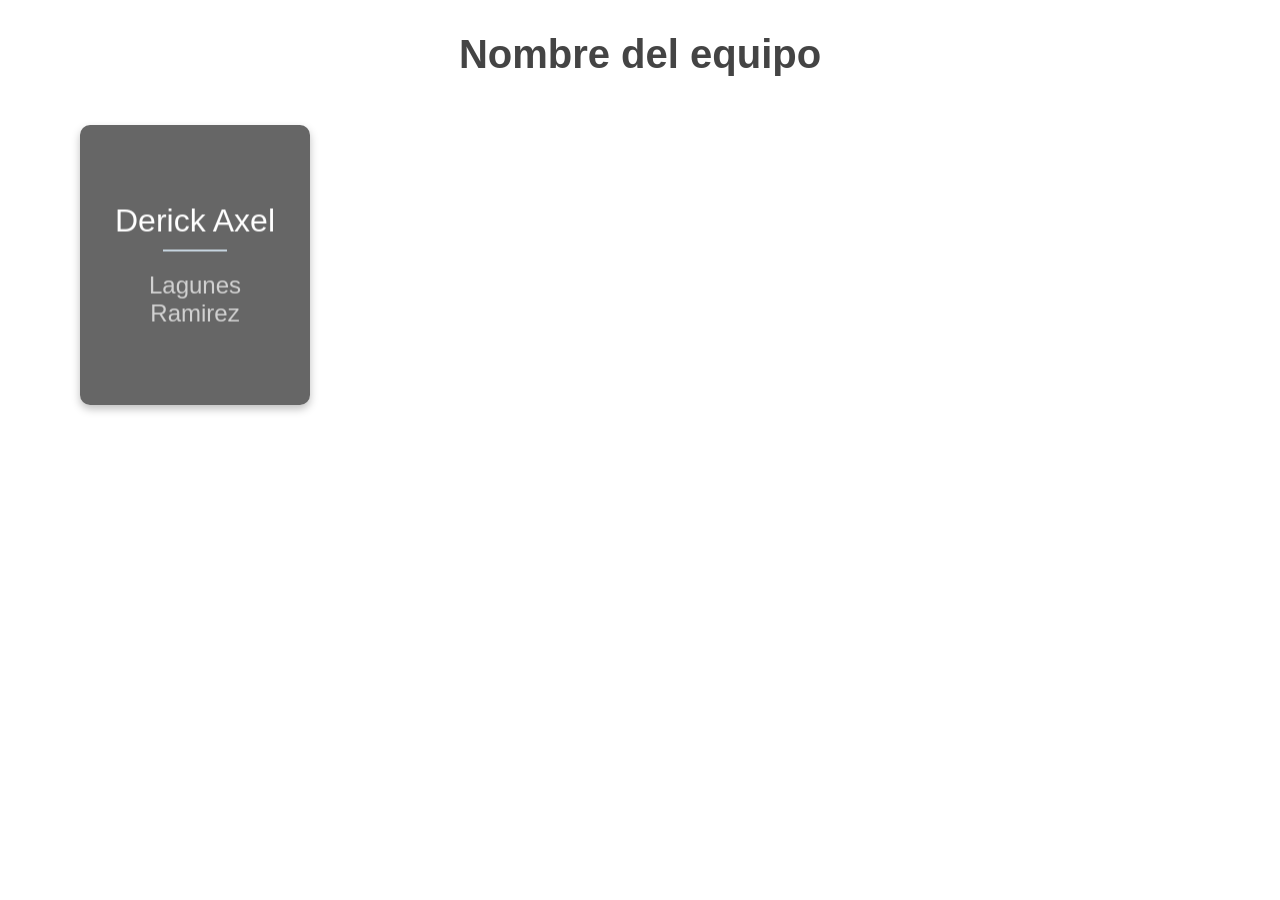
<file: jugadores.html>
<!DOCTYPE html>
<html>
<head>
	<link rel="stylesheet" type="text/css" href="servicios.css">
	<title>Jugadores</title>
</head>
<body>
<div class="wrapper">
  <h1>Nombre del equipo</h1>
  <div class="cols">
			<div class="col" ontouchstart="this.classList.toggle('hover');">
				<div class="container">
					<div class="front" style="background-image: url(https://bi.im-g.pl/im/60/63/13/z20331872IH,Jakub-Blaszczykowski.jpg)">
						<div class="inner">
							<p>Derick Axel</p>
              <span>Lagunes Ramirez</span>
						</div>
					</div>
					<div class="back">
						<div class="inner">
						  <h5>10</h5>
						  <h5>Defensa central</h5>
						</div>
					</div>
				</div>
			</div>

		</div>
 </div>
</body>
</html>
</file>
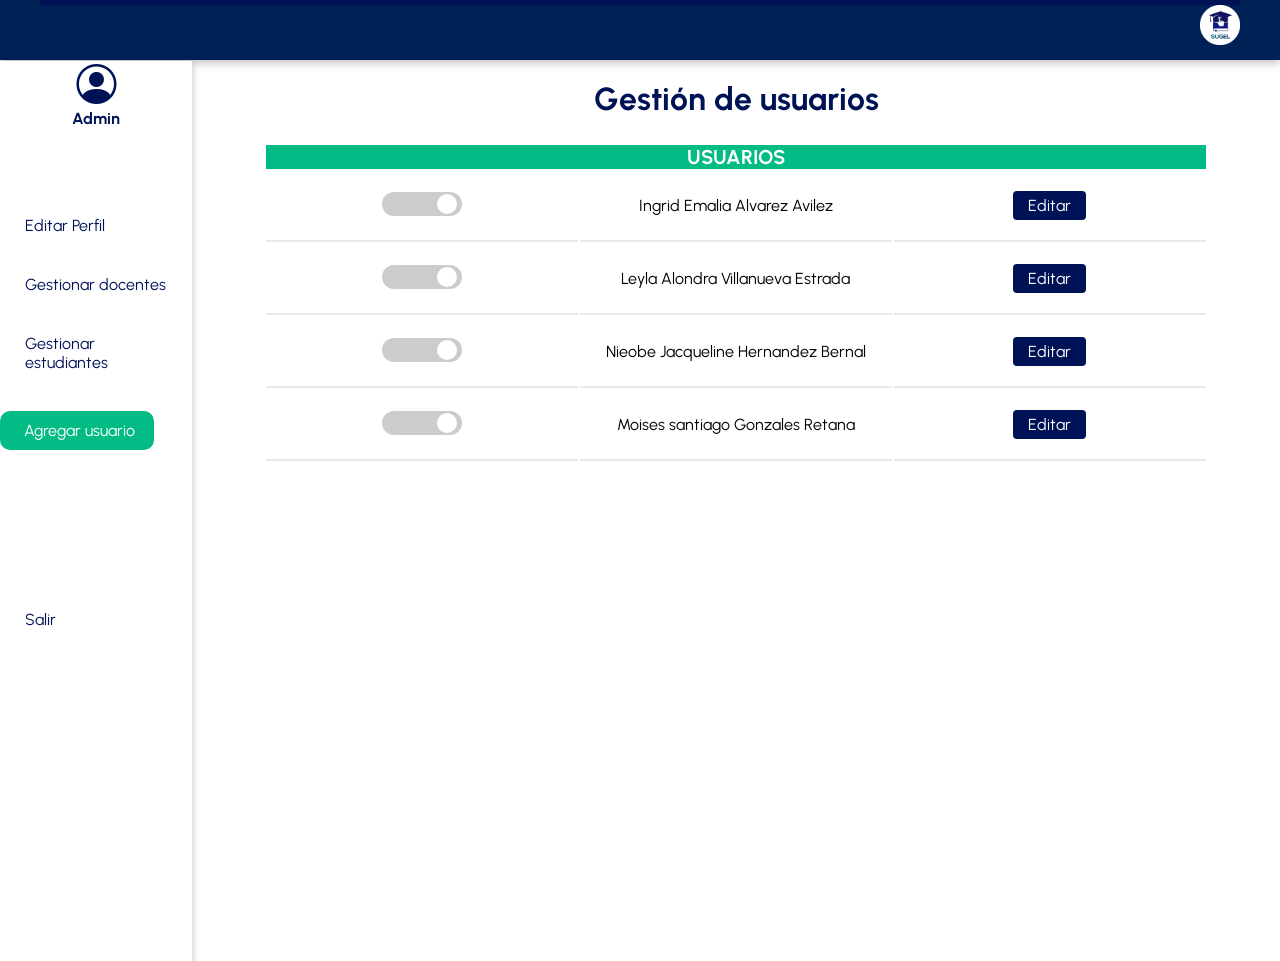
<file: Administrador/inicio.html>
<!DOCTYPE html>
<html>
<head>
  <meta charset="utf-8">
  <meta name="viewport" content="width=device-width, initial-scale=1">
  <title></title>
  <link rel="stylesheet" type="text/css" href="../css/estiloHeader/admin.css">
  <link rel="stylesheet" href="https://cdn.jsdelivr.net/npm/bootstrap-icons@1.10.5/font/bootstrap-icons.css">
  <link rel="stylesheet" type="text/css" href="../css/admin/gestion.css">
</head>
<style type="text/css">

</style>
<body>

  <!-- FORMULARIO PARA EL REGISTRO DE USUARIOS-->
  <div class="overlay" id="overlay" >
        <div class="pop-up" id="pop-up">
            <a href="#" id="btn-cerrar" class="btn-cerrar"><i class="bi bi-x-lg"></i></a>
            <h2 class="equipo">Registro de estudiantes</h2>
            <form accept="" method="">
              <input type="text" name="nombre" placeholder="Nombres" required="">
              <input type="text" name="apellido1" placeholder="Apellido paterno" required="">
              <input type="text" name="apellido2" placeholder="Apellido materno">
              <input type="text" name="CURP" placeholder="CURP">
              <input type="emaiñ" name="correo" placeholder="correo@institucional">
              <label for="rol">Selecciona el rol del nuevo usuario:</label><br>
          <select name="rol" id="rol">
          <option value="estudiante">Estudiante</option>
          <option value="docente">Docente</option>
         </select>
              <br><input type="submit" name="" value="Agregar"> 
            </form>

        </div>
    </div>
    <!--Formulario para modificar un usuario
      ESTO FUE LO QUE SE CAMBIO-->
<input type="checkbox" id="btn-modal">
    <div class="container-modal">
      <div class="content-modal">
        <h2>Nombre <!--DEL USUARIO--></h2>
        <form action="" method="" id="formulario-modal">

          <label>Nombre:</label>
          <input type="text" name="nombre">

          <label>Apellido paterno:</label>
          <input type="text" name="ap1">

          <label>Apellido materno:</label>
          <input type="text" name="ape2">

          <label>CURP:</label>
          <input type="text" name="curp">

          <label>Contraseña:</label>
          <input type="text" name="pass">

           <label for="rol">Selecciona el estado del usuario:</label><br>
          <select name="estado" id="estado">
          <option value="true">Activo</option>
          <option value="false">Desactivo</option>
         </select>
              <br><input type="submit" name="" value="modificar" id="btn-enviar"> 

        </form>
        <div class="btn-cerrar">
          <label for="btn-modal">
            Cancelar
          </label>
        </div>
      </div>
    </div>

    <!--TERMINA LA 1° MODIFICACION-->
  <div class="background"></div>
  <header class="header">
    <div class="container">
    <div class="btn-menu">
      <label for="btn-menu">☰</label>
    </div>
      <div class="logo">
      </div>
      
      <div class="menu">
        <img src="../IMG/sugel.png" alt="Logo">
      </div>
    </div>
  </header>

  
<!--  --------------->
<input type="checkbox" id="btn-menu">
<div class="container-menu">
  <div class="cont-menu">

    <center><div class="perfil"><i class="bi bi-person-circle"></i><br>
      <h4>Admin</h4></div></center>

    <nav>   
      <a href="">Editar Perfil</a>
      <a href="">Gestionar docentes</a>
      <a href="">Gestionar estudiantes</a>
      <div class="min-menA">
      <a href="#"  class="btn-abrir" id="btn-abrir" for="btn-menu">Agregar usuario</a>
    </div>
      <div class="salir"><a href="">Salir</a></div>
      
    </nav>
    <label for="btn-menu"><i class="bi bi-x-lg"></i></label>
  </div>
</div>


      <div class="contenedor">
        <div class="acciones">

          <h1>Gestión de usuarios</h1>

          <table>
            <thead>
              <tr>
                <td colspan="4">USUARIOS<!--Estudiantes o docentes depende de q seleccione en el menu--></td>
              </tr>
            </thead>
            <tbody>
              <tr>
                <td>
                        <label class="switchBtn">
                            <input type="checkbox" >
                            <div class="slide round" ></div>
                        </label>
                    </td>
                <td colspan="2">Ingrid Emalia Alvarez Avilez</td>
                <td>
                  <!--2° MODIFICACIÓN-->
                  <div class="boton-modal">
                    <label for="btn-modal">
                      Editar
                    </label>
                  </div>
                   <!-- ULTIMA-->
                </td>

              </tr>




               <tr>
                <td>
                        <label class="switchBtn">
                            <input type="checkbox" >
                            <div class="slide round" ></div>
                        </label>
                    </td>
                <td colspan="2">Leyla Alondra Villanueva Estrada</td>
                <td>
                  <!--2° MODIFICACIÓN-->
                  <div class="boton-modal">
                    <label for="btn-modal">
                      Editar
                    </label>
                  </div>
                   <!-- ULTIMA-->
                </td>

              </tr>



               <tr>
                <td>
                        <label class="switchBtn">
                            <input type="checkbox" >
                            <div class="slide round" ></div>
                        </label>
                    </td>
                <td colspan="2">Nieobe Jacqueline Hernandez Bernal</td>
                <td>
                  <!--2° MODIFICACIÓN-->
                  <div class="boton-modal">
                    <label for="btn-modal">
                      Editar
                    </label>
                  </div>
                   <!-- ULTIMA-->
                </td>

              </tr> <tr>
                <td>
                        <label class="switchBtn">
                            <input type="checkbox" >
                            <div class="slide round" ></div>
                        </label>
                    </td>
                <td colspan="2">Moises santiago Gonzales Retana</td>
                <td>
                  <!--2° MODIFICACIÓN-->
                  <div class="boton-modal">
                    <label for="btn-modal">
                      Editar
                    </label>
                  </div>
                   <!-- ULTIMA-->
                </td>

              </tr>






              
            </tbody>
          </table>
          
        </div>
      </div>

  <script type="text/javascript" src="../js/agregar.js"></script>




</body>
</html>
</file>
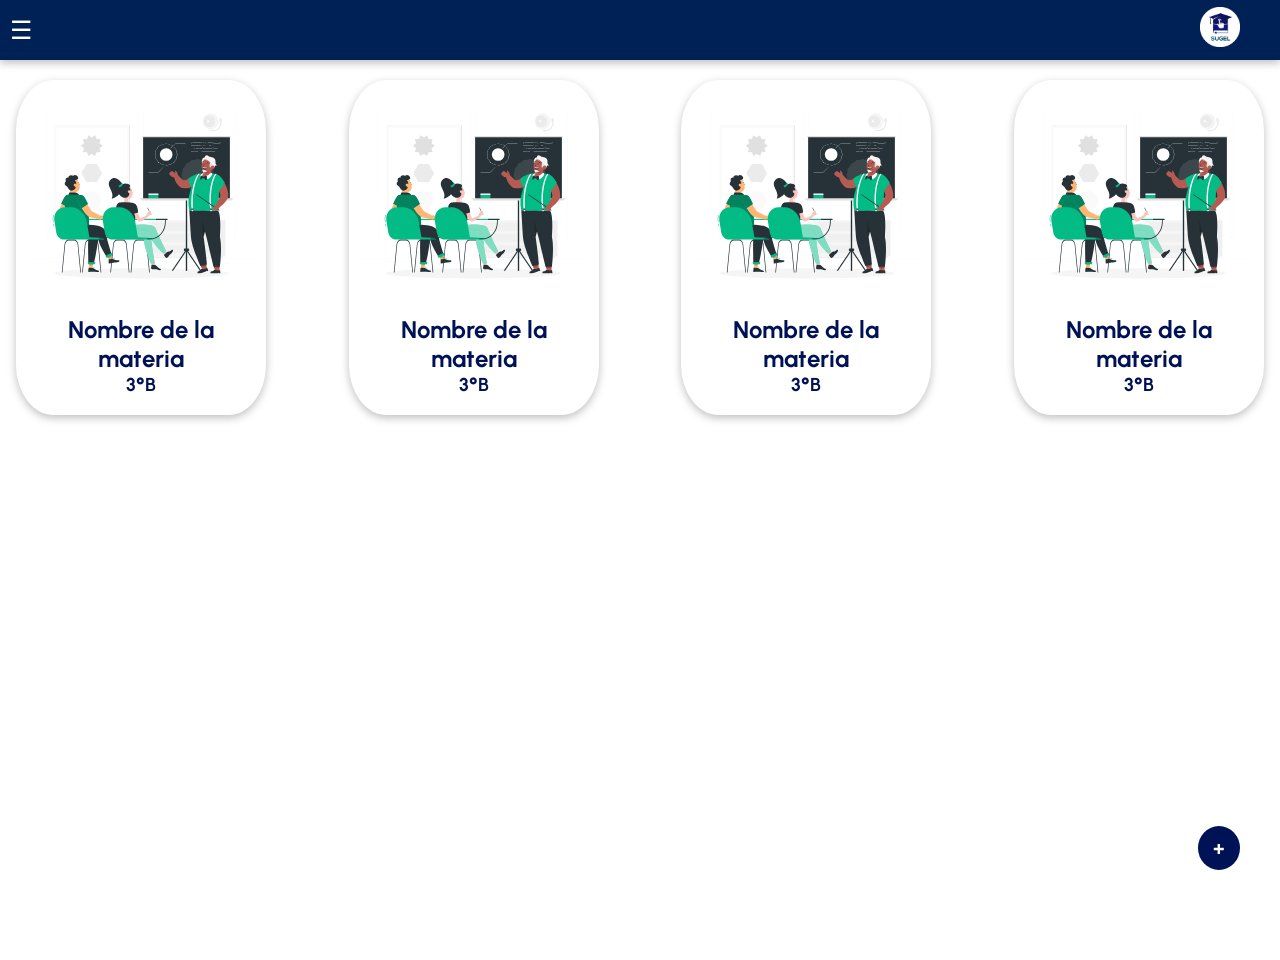
<file: Docente/materias.html>
<!DOCTYPE html>
<html>
<head>
	<meta charset="utf-8">
	<meta name="viewport" content="width=device-width, initial-scale=1">
	<title>Materias</title>
	<link rel="stylesheet" type="text/css" href="../css/estiloHeader/header.css">
	<link rel="stylesheet" href="https://cdn.jsdelivr.net/npm/bootstrap-icons@1.10.5/font/bootstrap-icons.css">
	<link rel="stylesheet" type="text/css" href="../css/docente/materias.css">
</head>

<body>

	<!-- FORMULARIO PARA EL REGISTRO DE USUARIOS-->
	<div class="overlay" id="overlay" >
        <div class="pop-up" id="pop-up">
            <a href="#" id="btn-cerrar" class="btn-cerrar"><i class="bi bi-person-heart"></i></a>
          
        <h2>Nombre <!--DEL USUARIO--></h2>
        <form action="" method="" id="formulario-modal">

          <label>Nombre:</label>
          <input type="text" name="nombre">

          <label>Apellido paterno:</label>
          <input type="text" name="ap1">

          <label>Apellido materno:</label>
          <input type="text" name="ape2">

          <label>CURP:</label>
          <input type="text" name="curp">

          <label>Contraseña:</label>
          <input type="text" name="pass">
              <br><center><input type="submit" name="" value="modificar" id="btn-enviar"></center> 

        </form>
        </div>
    </div>
    <!--Termina el registro de usuarios-->
  

	<div class="background"></div>
	<header class="header">
    <div class="container">
    <div class="btn-menu">
      <label for="btn-menu">☰</label>
    </div>
      <div class="logo">
      </div>
      
      <div class="menu">
        <img src="../IMG/sugel.png" alt="Logo">
      </div>
    </div>
  </header>

  
<!--  --------------->
<input type="checkbox" id="btn-menu">
<div class="container-menu">
  <div class="cont-menu">

  	<center><div class="perfil"><i class="bi bi-person-circle"></i><br>
  		<h4>Nombre</h4></div></center>

    <nav> 	
      <div class="min-menA">
			<a href="#" class="btn-abrir" id="btn-abrir">Editar perfil</a>
		</div>
      <div class="salir"><a href="">Salir</a></div>
      
    </nav>
    <label for="btn-menu"><i class="bi bi-x-lg"></i></label>
  </div>
</div>

<!--Termina el menu-->


   <!--Formulario para modificar un usuario
      ESTO FUE LO QUE SE CAMBIO-->
<input type="checkbox" id="btn-modal">
    <div class="container-modal">
      <div class="content-modal">
          <h2 class="equipo">Registro de materia</h2>
            <form accept="" method="">
              <input type="text" name="nombre" placeholder="Nombre de la materia" required="">
              <div class="g">
                <label for="grado">Grado:</label>
              <input type="number" name="grado"  required="">
              <label for="grupo">Grado:</label>
              <input type="text" name="grup" >
              </div>
              <br><input type="submit" name="" value="Agregar"> 
            </form>

        <div class="btn-cerrar">
          <label for="btn-modal">
            Cancelar
          </label>
        </div>
      </div>
    </div>

    <!--TERMINA LA 1° MODIFICACION-->

<!--Comienza el contenido principal-->
			<div class="contenedor">
        <!--Main es todo el contenedor de los recuadros de la materia-->
        <div class="main">
            <!-- materia es el contedor completo de la materia y todo el recuadro es a su vez un enlace a ver los examenes de esa materia-->
            
              <div class="materia">
                <!-- esto es opcional lo haría yo con js pero pienso poner que cada materia tome una imagen diferente de un catalogo de 6 imagenes solo que como no es algo funcional como tal lo dejare al final-->
                    <div class="img">
                      <img src="../IMG/class.svg">
                    </div>
                    <div class="info">
                      <h2>Nombre de la materia</h2>
                      <h3>3°B</h3>
                    </div>
              </div>
           



            <div class="materia">
                <!-- esto es opcional lo haría yo con js pero pienso poner que cada materia tome una imagen diferente de un catalogo de 6 imagenes solo que como no es algo funcional como tal lo dejare al final-->
                    <div class="img">
                      <img src="../IMG/class.svg">
                    </div>
                    <div class="info">
                      <h2>Nombre de la materia</h2>
                      <h3>3°B</h3>
                    </div>
              </div>
           
            <div class="materia">
                <!-- esto es opcional lo haría yo con js pero pienso poner que cada materia tome una imagen diferente de un catalogo de 6 imagenes solo que como no es algo funcional como tal lo dejare al final-->
                    <div class="img">
                      <img src="../IMG/class.svg">
                    </div>
                    <div class="info">
                      <h2>Nombre de la materia</h2>
                      <h3>3°B</h3>
                    </div>
              </div>
            <div class="materia">
                <!-- esto es opcional lo haría yo con js pero pienso poner que cada materia tome una imagen diferente de un catalogo de 6 imagenes solo que como no es algo funcional como tal lo dejare al final-->
                    <div class="img">
                      <img src="../IMG/class.svg">
                    </div>
                    <div class="info">
                      <h2>Nombre de la materia</h2>
                      <h3>3°B</h3>
                    </div>
              </div>
           
          
          
        </div>

                <!--2° MODIFICACIÓN-->
                  <div class="boton-modal">
                    <label for="btn-modal">
                      +
                    </label>
                  </div>
                <!-- ULTIMA-->
				
			</div>







	<script type="text/javascript" src="../js/agregar.js"></script>
  <script type="text/javascript" src="../js/eliminar.js"></script>


</body>
</html>
</file>
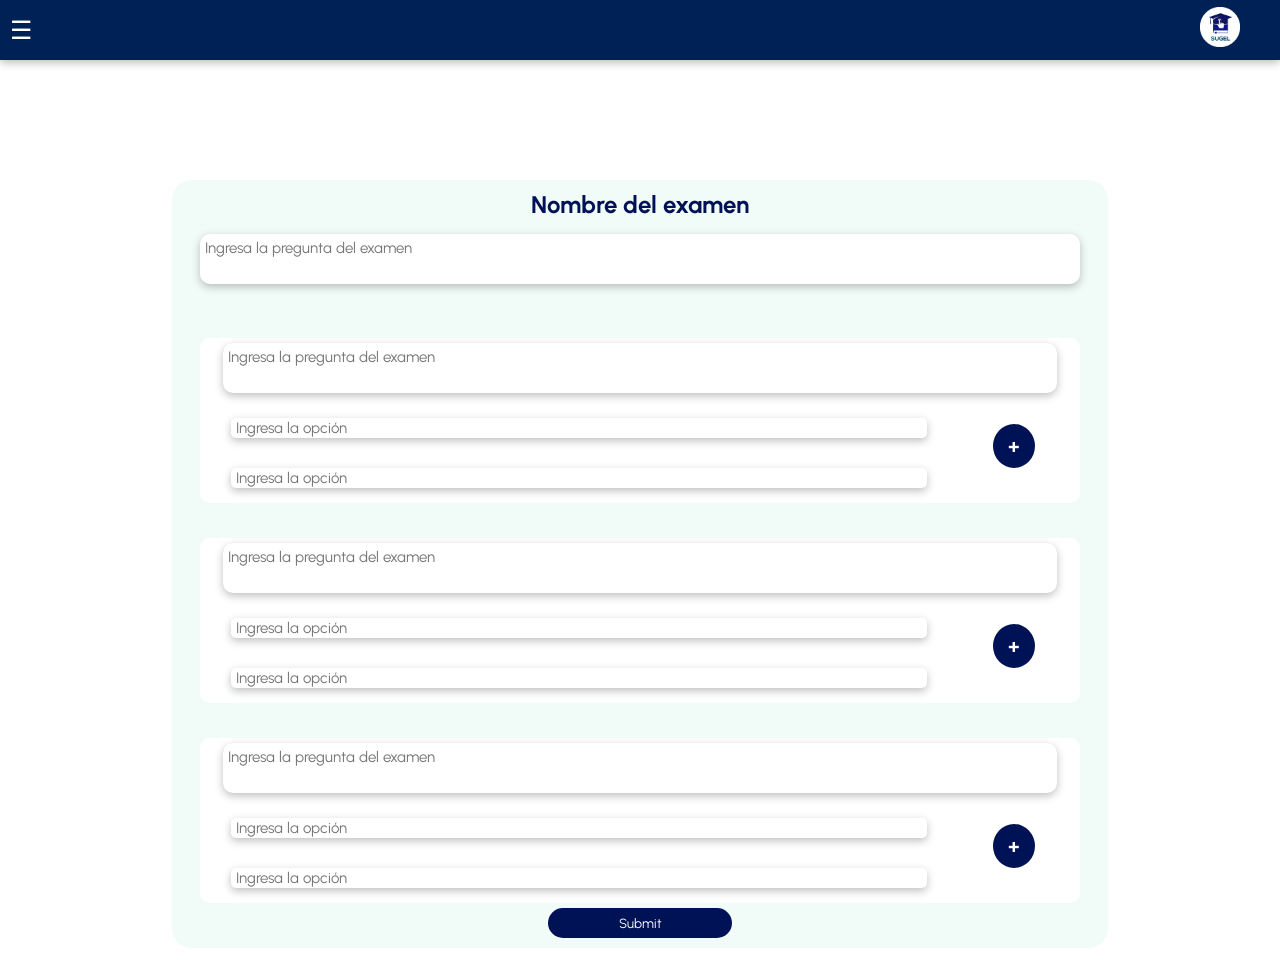
<file: Docente/preguntas.html>
<!DOCTYPE html>
<html>
<head>
	<meta charset="utf-8">
	<meta name="viewport" content="width=device-width, initial-scale=1">
	<title>Preguntas</title>
	<link rel="stylesheet" type="text/css" href="../css/estiloHeader/header.css">
	<link rel="stylesheet" href="https://cdn.jsdelivr.net/npm/bootstrap-icons@1.10.5/font/bootstrap-icons.css">
	<link rel="stylesheet" type="text/css" href="../css/docente/materias.css">
    <link rel="stylesheet" type="text/css" href="../css/docente/preguntas.css">
</head>

<body>

	<!-- FORMULARIO PARA EL REGISTRO DE USUARIOS-->
	<div class="overlay" id="overlay" >
        <div class="pop-up" id="pop-up">
            <a href="#" id="btn-cerrar" class="btn-cerrar"><i class="bi bi-person-heart"></i></a>
          
        <h2>Nombre <!--DEL USUARIO--></h2>
        <form action="" method="" id="formulario-modal">

          <label>Nombre:</label>
          <input type="text" name="nombre">

          <label>Apellido paterno:</label>
          <input type="text" name="ap1">

          <label>Apellido materno:</label>
          <input type="text" name="ape2">

          <label>CURP:</label>
          <input type="text" name="curp">

          <label>Contraseña:</label>
          <input type="text" name="pass">
              <br><center><input type="submit" name="" value="modificar" id="btn-enviar"></center> 

        </form>
        </div>
    </div>
    <!--Termina el registro de usuarios-->
  

	<div class="background"></div>
	<header class="header">
    <div class="container">
    <div class="btn-menu">
      <label for="btn-menu">☰</label>
    </div>
      <div class="logo">
      </div>
      
      <div class="menu">
        <img src="../IMG/sugel.png" alt="Logo">
      </div>
    </div>
  </header>

  
<!--  --------------->
<input type="checkbox" id="btn-menu">
<div class="container-menu">
  <div class="cont-menu">

  	<center><div class="perfil"><i class="bi bi-person-heart"></i><br>
  		<h4>Nombre</h4></div></center>

    <nav> 	
      <div class="min-menA">
			<a href="#" class="btn-abrir" id="btn-abrir">Editar perfil</a>
		</div>
      <div class="salir"><a href="">Salir</a></div>
      
    </nav>
    <label for="btn-menu"><i class="bi bi-x-lg"></i></label>
  </div>
</div>

<!--Termina el menu-->


   <!--Formulario para modificar un usuario
      ESTO FUE LO QUE SE CAMBIO
<input type="checkbox" id="btn-modal">
    <div class="container-modal">
      <div class="content-modal">
          <h2 class="equipo">Registro de materia</h2>
            <form accept="" method="">
              <input type="text" name="nombre" placeholder="Nombre de la materia" required="">
              <div class="g">
                <label for="grado">Grado:</label>
              <input type="number" name="grado"  required="">
              <label for="grupo">Grado:</label>
              <input type="text" name="grup" >
              </div>
              <br><input type="submit" name="" value="Agregar"> 
            </form>

        <div class="btn-cerrar">
          <label for="btn-modal">
            Cancelar
          </label>
        </div>
      </div>
    </div>

    TERMINA LA 1° MODIFICACION-->

<!--Comienza el contenido principal-->
			<div class="contenedor">
        <!--Main es todo el contenedor de los recuadros de la materia-->
        <div class="mai">
          <form>
             <h2>Nombre del examen</h2>
            <div class="abierta">
              <textarea placeholder="Ingresa la pregunta del examen"></textarea>
            </div>


            <div class="multiple">
              <textarea placeholder="Ingresa la pregunta del examen"></textarea>

              <input type="text" name="opcion" placeholder="Ingresa la opción">
              <input type="text" name="opcion" placeholder="Ingresa la opción">

               <div class="boton-opcion">
                    <label for="btn-opcion" onclick="agregarInput(this)">
                      +
                    </label>
                  </div>
            </div>
 <div class="multiple">
              <textarea placeholder="Ingresa la pregunta del examen"></textarea>

              <input type="text" name="opcion" placeholder="Ingresa la opción">
              <input type="text" name="opcion" placeholder="Ingresa la opción">

               <div class="boton-opcion">
                    <label for="btn-opcion" onclick="agregarInput(this)">
                      +
                    </label>
                  </div>
            </div>

             <div class="multiple">
              <textarea placeholder="Ingresa la pregunta del examen"></textarea>

              <input type="text" name="opcion" placeholder="Ingresa la opción">
              <input type="text" name="opcion" placeholder="Ingresa la opción">

               <div class="boton-opcion">
                    <label for="btn-opcion" onclick="agregarInput(this)">
                      +
                    </label>
                  </div>
            </div>






            <input type="submit" name="">
            
          </form>
        </div>
				
			</div>

  <script type="text/javascript" src="../js/agregar.js"></script>


<script>
    function agregarInput(boton) {
      var divMultiple = boton.parentElement.parentElement; // Navegamos al div "multiple" padre del botón
      var ultimosInputs = divMultiple.querySelectorAll('input[name="opcion"]');
      var ultimoInput = ultimosInputs[ultimosInputs.length - 1];

      var nuevoInput = document.createElement('input');
      nuevoInput.setAttribute('type', 'text');
      nuevoInput.setAttribute('name', 'opcion');
      nuevoInput.setAttribute('placeholder', 'Ingresa la opción');

      divMultiple.insertBefore(nuevoInput, ultimoInput.nextSibling);
    }
  </script>


</body>
</html>
</file>
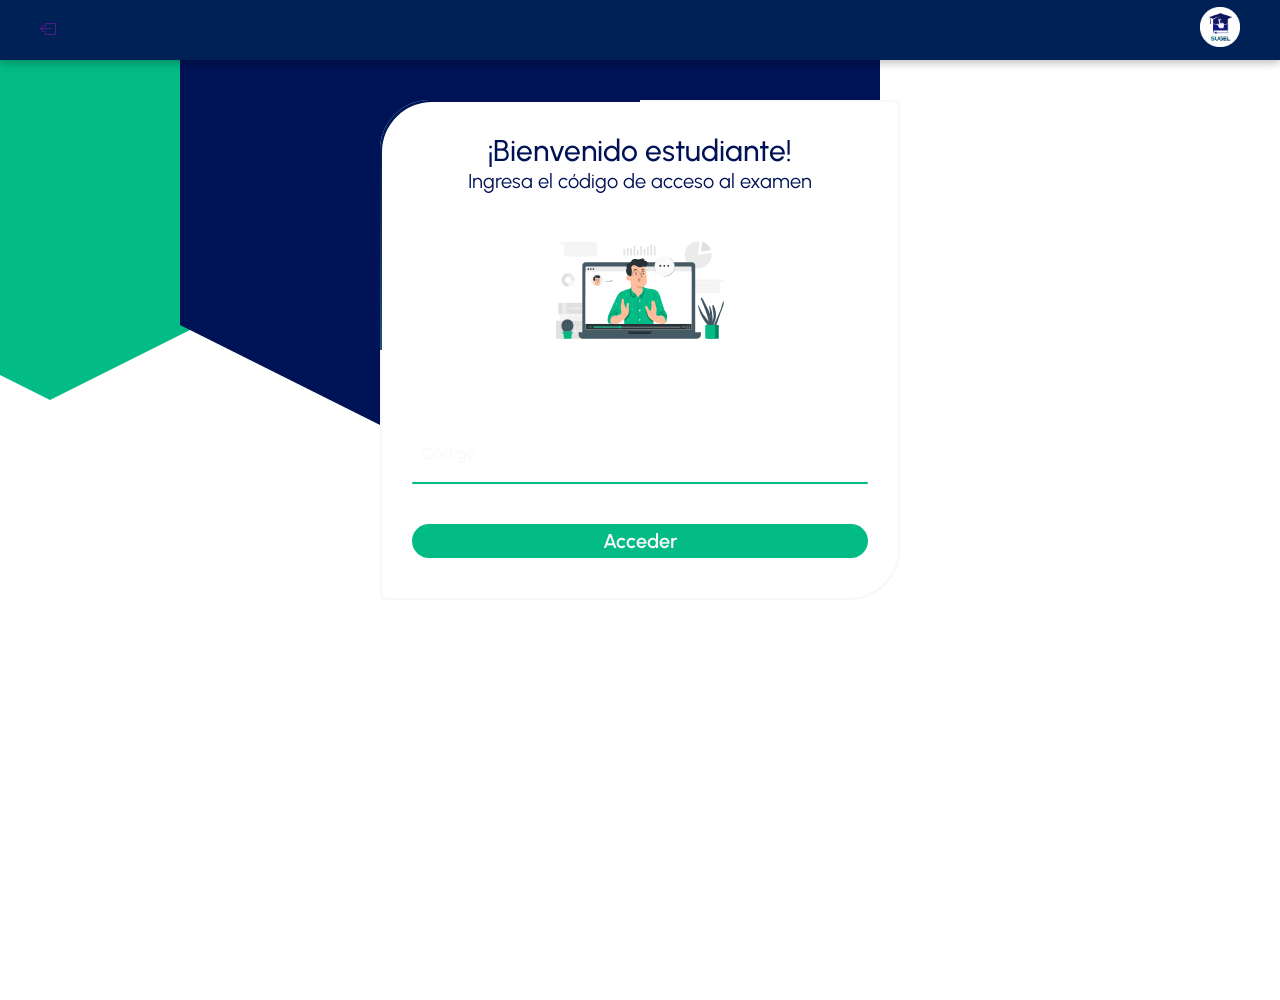
<file: Estudiante/acceso.html>
<!DOCTYPE html>
<html>
<head>
	<meta charset="utf-8">
	<meta name="viewport" content="width=device-width, initial-scale=1">
	<title>Bienvenido</title>
	 <link rel="stylesheet" type="text/css" href="../css/estiloHeader/header.css">
	 <link rel="stylesheet" type="text/css" href="../css/estudiante/acceso.css">
	 <link rel="stylesheet" href="https://cdn.jsdelivr.net/npm/bootstrap-icons@1.10.5/font/bootstrap-icons.css">
</head>
<style type="text/css">

</style>
<body>
	<header class="header">
    <div class="container">
    	<div class="btn-menu">
    		<!--Este boton cierra la sesión suponiendo que haya entrado pero que no tenga un examen por hacer-->
    		<!--Si es que si tiene un examen entonces la sesión se cierra en cuanto finalice el examen-->
      		<a for="btn-menu" href=""><i class="bi bi-box-arrow-left"></i></a>
    	</div>
      <div class="logo">
      </div>
      
      <div class="menu">
        <img src="../IMG/sugel.png" alt="Logo">
      </div>
    </div>
  </header>


	<div class="hexagon-container">
    <div class="hexagon hexagon-top-left"></div>
    <div class="hexagon hexagon-bottom-right"></div>
  </div>

  <div class="box">
 			<form action="examen.html" method="get">
 				<h2>¡Bienvenido estudiante!</h2>
 				<h3>Ingresa el código de acceso al examen</h3>
 				<img src="../IMG/docente.svg">
				<div class="inputbox">
					<input type="text" name="codigo" id="codigo" required>
					<span>Código</span>
					<i></i>
				</div>
				<input type="submit" name="acceso" id="acceso" value="Acceder">
				 				
 			</form>
  </div>
  

</body>
</html>
</file>
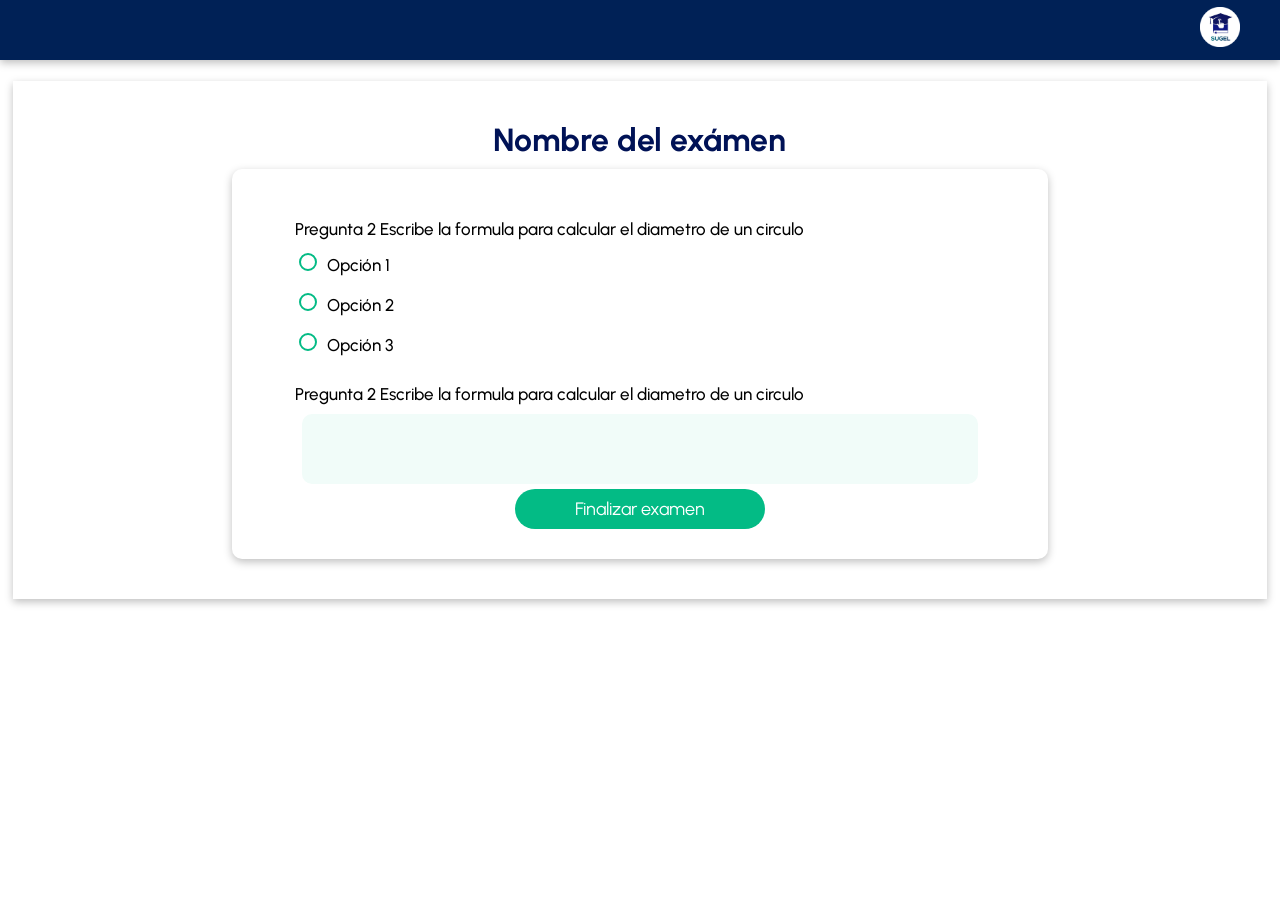
<file: Estudiante/examen.html>
<!DOCTYPE html>
<html>
<head>
	<meta charset="utf-8">
	<meta name="viewport" content="width=device-width, initial-scale=1">
	<title>Exámen</title>
	 <link rel="stylesheet" type="text/css" href="../css/estiloHeader/header.css">
	 <link rel="stylesheet" type="text/css" href="../css/estudiante/examen.css">
</head>

<body>
	
	<div class="background">
	</div>
		<header class="header">
    <div class="container">
      <div class="logo">
      </div>
      
      <div class="menu">
        <img src="../IMG/sugel.png" alt="Logo">
      </div>
    </div>
  </header>


			<div class="contenedor">
    			<h1>Nombre del exámen</h1>
			    <form action="">
			        <div class="pregunta">
			        	<label>Pregunta 2 Escribe la formula para calcular el diametro de un circulo</label>
						<div class="respuesta-radio">

						    <input type="radio" name="opcion2" id="opcion1" class="respuesta">
						    <label for="opcion1">Opción 1</label>
						</div>
						<div class="respuesta-radio">
						    <input type="radio" name="opcion2" id="opcion2" class="respuesta">
						    <label for="opcion2">Opción 2</label>
						</div>
						<div class="respuesta-radio">
						    <input type="radio" name="opcion2" id="opcion3" class="respuesta">
						    <label for="opcion3">Opción 3</label>
						</div>
     
			        </div>

			      

			        <div class="pregunta">
			            <label>Pregunta 2 Escribe la formula para calcular el diametro de un circulo</label>
			            <div class="respuesta-text">
			                <textarea name="respuesta-t" cols="30" rows="5">
			                	
			               	</textarea>
			                
			        </div>
			            

			        <center><input type="submit" name="" value="Finalizar examen"></center>
			    </form>
</div>
	
</body>
</html>
</file>
<file: servicios.css>
body{
	 font-family: 'Trebuchet MS', 'Lucida Sans Unicode', 'Lucida Grande', 'Lucida Sans', Arial, sans-serif;

}
main{
	margin-top: 20px;
}
.contenedor{
  display: grid;
  grid-template-columns: repeat(auto-fill, minmax(230px, 1fr));
  grid-auto-rows: 300px; 
  grid-gap: 5px; 
  margin: auto;
}
.card{
	text-align: center;
	background: #fff;
	justify-content: center;
	align-items: center;
	width: 230px;
	height: 280px;
	border:1px solid#cccc;
	border-radius: 10px;
	cursor: pointer;
	color: #132a13;
}
.card:hover{
	box-shadow: 5px 5px 20px rgba(0,0,0,0.4);
	transform: translateY(-3%);
	border:3px solid#132a13;
	background: ;
	color: #839A4C;
}
.card img{
	width: 50%;
	height: 50%;
	border-radius: 50%;
	padding: 0px;
	overflow: hidden;
	margin: 15px 5px;
}

a{
	text-decoration: none;
}


*{
  margin: 0;
  padding: 0;
  -webkit-box-sizing: border-box;
          box-sizing: border-box;
}

h1 {
  font-size: 2.5rem;
  font-family: 'Trebuchet MS', 'Lucida Sans Unicode', 'Lucida Grande', 'Lucida Sans', Arial, sans-serif;
  font-weight: 900; 
  color: #444;
  text-align: center;
  margin: 2rem 0;
}


.wrapper{
  width: 90%;
  margin: 0 auto;
  max-width: 80rem;
}

.cols{
  display: grid;
  grid-template-columns: repeat(auto-fill, minmax(230px, 1fr));
  grid-auto-rows: 300px; 
  grid-gap: 5px;
}

.col{
  width: 230px;
  margin: 1rem;
  cursor: pointer;
}

.container{
  -webkit-transform-style: preserve-3d;
          transform-style: preserve-3d;
	-webkit-perspective: 1000px;
	        perspective: 1000px;
}

.front,
.back{
  background-size: cover;
  box-shadow: 0 4px 8px 0 rgba(0,0,0,0.25);
  border-radius: 10px;
	background-position: center;
	-webkit-transition: -webkit-transform .7s cubic-bezier(0.4, 0.2, 0.2, 1);
	transition: -webkit-transform .7s cubic-bezier(0.4, 0.2, 0.2, 1);
	-o-transition: transform .7s cubic-bezier(0.4, 0.2, 0.2, 1);
	transition: transform .7s cubic-bezier(0.4, 0.2, 0.2, 1);
	transition: transform .7s cubic-bezier(0.4, 0.2, 0.2, 1), -webkit-transform .7s cubic-bezier(0.4, 0.2, 0.2, 1);
	-webkit-backface-visibility: hidden;
	        backface-visibility: hidden;
	text-align: center;
	min-height: 280px;
	height: auto;
	border-radius: 10px;
	color: #fff;
	font-size: 1.5rem;
}

.back{
  background: #132a13;
}

.front:after{
	position: absolute;
    top: 0;
    left: 0;
    z-index: 1;
    width: 100%;
    height: 100%;
    content: '';
    display: block;
    opacity: .6;
    background-color: #000;
    -webkit-backface-visibility: hidden;
            backface-visibility: hidden;
    border-radius: 10px;
}
.container:hover .front,
.container:hover .back{
    -webkit-transition: -webkit-transform .7s cubic-bezier(0.4, 0.2, 0.2, 1);
    transition: -webkit-transform .7s cubic-bezier(0.4, 0.2, 0.2, 1);
    -o-transition: transform .7s cubic-bezier(0.4, 0.2, 0.2, 1);
    transition: transform .7s cubic-bezier(0.4, 0.2, 0.2, 1);
    transition: transform .7s cubic-bezier(0.4, 0.2, 0.2, 1), -webkit-transform .7s cubic-bezier(0.4, 0.2, 0.2, 1);
}

.back{
    position: absolute;
    top: 0;
    left: 0;
    width: 100%;
}

.inner{
    -webkit-transform: translateY(-50%) translateZ(60px) scale(0.94);
            transform: translateY(-50%) translateZ(60px) scale(0.94);
    top: 50%;
    position: absolute;
    left: 0;
    width: 100%;
    padding: 2rem;
    -webkit-box-sizing: border-box;
            box-sizing: border-box;
    outline: 1px solid transparent;
    -webkit-perspective: inherit;
            perspective: inherit;
    z-index: 2;
}

.container .back{
    -webkit-transform: rotateY(180deg);
            transform: rotateY(180deg);
    -webkit-transform-style: preserve-3d;
            transform-style: preserve-3d;
}

.container .front{
    -webkit-transform: rotateY(0deg);
            transform: rotateY(0deg);
    -webkit-transform-style: preserve-3d;
            transform-style: preserve-3d;
}

.container:hover .back{
  -webkit-transform: rotateY(0deg);
          transform: rotateY(0deg);
  -webkit-transform-style: preserve-3d;
          transform-style: preserve-3d;
}

.container:hover .front{
  -webkit-transform: rotateY(-180deg);
          transform: rotateY(-180deg);
  -webkit-transform-style: preserve-3d;
          transform-style: preserve-3d;
}

.front .inner p{
  font-size: 2rem;
  margin-bottom: 2rem;
  position: relative;
}

.front .inner p:after{
  content: '';
  width: 4rem;
  height: 2px;
  position: absolute;
  background: #C6D4DF;
  display: block;
  left: 0;
  right: 0;
  margin: 0 auto;
  bottom: -.75rem;
}

.front .inner span{
  color: rgba(255,255,255,0.7);
 font-family: 'Trebuchet MS', 'Lucida Sans Unicode', 'Lucida Grande', 'Lucida Sans', Arial, sans-serif;
  font-weight: 300;
}
@media screen and (max-wid: 80rem){
  .col{
    width: 320px;
  }
}

@media screen and (max-width: 64rem){
  .col{
    width: 280px;
  }
}

@media screen and (max-width: 48rem){
  .col{
    width: calc(300px);
  }
}

@media screen and (max-width: 32rem){
  .col{
    width: 100%;
    margin: 0 0 2rem 0;
  }
}
</file>
<file: css/estiloHeader/admin.css>
@import url('https://fonts.googleapis.com/css2?family=Urbanist:wght@300;400;500;600;700&display=swap');
	*{
		margin: 0;
		padding: 0;
		box-sizing: border-box;
		font-family: 'Urbanist', sans-serif;
	}
	body{
		overflow: hidden;
	}
	
	/*Estilos para el encabezado*/
	.header{
		font-family: 'Urbanist', sans-serif;
		width: 100%;
		padding-top: 0;
		padding-left: 0;
		position: fixed;
		top: 0;left: 0;
		z-index: 4;
		background-color: #002156;
 		box-shadow: 0px 3px 8px rgba(0, 0, 0, 25%);
	}
	.container{
		width: 100%;
		background-color: #001256;
		max-width: 1200px;
		margin: 0px auto;
	}

	.container .menu {
		float: right;
		line-height: 100px;
	}
	
	/*Fin de Estilos para el encabezado*/

	@media (min-width: 320px) and (max-width: 768px){
	/*Menù lateral*/
	.capa{
		position: fixed;
		width: 100%;
		height: 100vh;
		background: rgba(0,0,0,0.6);
		z-index: -1;
		top: 0;left: 0;
	}
	.container .btn-menu{
		float: left;
		margin-left: 0px;
		line-height: 80px;
	}
	.container .logo{
		float: left;
	}
	.container .btn-menu label{
		color: #fff;
  		font-size: 25px;
  		cursor: pointer;
  		position: absolute;
  		left: 10px; /* Ajusta la posición desde el borde derecho según tus necesidades */
  		top: 0;
  		bottom: 0;
  		margin: auto;
	}
	#btn-menu{
		display: none;
		z-index: 4;
	}
	.container-menu{
		position: absolute;
		z-index: 4;
		background: rgba(0,0,0,0.5);
		width: 100%;
		height: 100vh;
		top: 0;left: 0;
		transition: all 500ms ease;
		opacity: 0;
		visibility: hidden;
	}
	#btn-menu:checked ~ .container-menu{
		opacity: 1;
		visibility: visible;
	}
	.cont-menu{
		width: 100%;
		max-width: 250px;
		background:#002156;
		height: 100vh;
		z-index: 5;
		position: relative;
		transition: all 500ms ease;
		transform: translateX(-100%);
	}
	#btn-menu:checked ~ .container-menu .cont-menu{
		transform: translateX(0%);
	}
	.cont-menu nav{
		transform: translateY(50%);

	}
	.cont-menu nav a{
		display: block;
		text-decoration: none;
		padding: 20px;
		color: #c7c7c7;
		border-left: 5px solid transparent;
		transition: all 400ms ease;
	}
	.cont-menu nav a:hover{
		border-left: 5px solid #c7c7c7;
		background: #031430 ;
	}
	.cont-menu label{
		position: absolute;
		right: 5px;
		top: 10px;
		color: #fff;
		cursor: pointer;
		font-size: 18px;
	}
		header{
			height: 40px;
		}
		.container .menu img{
			width: 30px;
			height: 30px;
		}
		.container .btn-menu{
			line-height: 40px;
		}
		.container .menu{
			line-height: 60px;
		}
		.cont-menu .perfil{
			position: absolute;
			color: #ffffff;
			top: 60px;
			left: 80px;
		}
		.container .menu img{
			margin-top: 4px;
			margin-bottom:20px;
		}
	
	}
	/*Fin de Menù lateral*/
	/*MENU LATERAL ESTATICO*/
		@media (min-width: 769px) and (max-width: 2560px){
			#btn-menu{
			visibility: hidden;
		}
		.container .menu img{
	}
		.cont-menu .min-menA{
			margin-top: 10%;
		}
		.cont-menu .min-menA a{
			background-color: #03BB85;
			padding: 10px;
			text-align: center;
			width: 80%;
			border-radius: 10px;
			color: #ffffff;
		}
		.cont-menu .min-menA a:hover{
			background-color: #03BB85;
			padding: 10px;
			border-radius: 10px;
			color: #ffffff;
			width: 85%;
		}
		.container .btn-menu label{
			visibility: hidden;
		}
		.cont-menu label{
			visibility: hidden;
		}
		header{
			height: 60px;
		}
		.container .menu img{
			width: 40px;
			height: 40px;
		}
		.cont-menu .perfil {
			
		}
		.perfil i{
			font-size: 250%;
			color: #001256;
		}
		.perfil h4{
			color: #001256;
		}
		.salir{
			margin-top: 140px;
		}
		.container .btn-menu{
			line-height: 5px;
		}
		.container .menu{
			line-height: 60px;
		}
		.cont-menu{
		width: 15%;
		background:#ffffff;
		box-shadow: 0px 3px 8px rgba(0, 0, 0, 25%);
		margin-top: 42px;
		height: 100vh;
		z-index: 5;
		position: absolute;
		}
			.cont-menu nav{
		transform: translateY(15%);
	}
	.cont-menu nav a{
		display: block;
		text-decoration: none;
		padding: 20px;
		color: #001256;
		border-left: 5px solid transparent;
		transition: all 400ms ease;
	}
	.cont-menu nav a:hover{
		border-left: 5px solid #f8f8f8;
		background: #F1FCF9 ;
		color: #;
	}
	.cont-menu label{
		position: absolute;
		right: 5px;
		top: 10px;
		color: #fff;
		cursor: pointer;
		font-size: 18px;
	}

	}
</file>
<file: css/admin/gestion.css>
@import url('https://fonts.googleapis.com/css2?family=Urbanist:wght@300;400;500;600;700&display=swap');




body{
    font-family: 'Urbanist', sans-serif;
}
/*FONDO*/
body {
    margin: 0;
    padding: 0; 
}
/*
.background {
    position: absolute;
    width: 100%;
    height: 100vh;
    background: #f1ffff;
    z-index: -2;
    box-shadow: 0px 3px 8px rgba(0, 0, 0, 25%);
    overflow: hidden;
}

.background::before {
    content: '';
    position: absolute;
    z-index: -2;
    top: -30%;
    left: -50%;
    width: 100%;
    height: 100vh;
    background: linear-gradient(60deg, #03BB85, #03BB85, #03BB85);
    transform-origin: bottom right;
    animation: animate 6s linear infinite;
}

.background::after {
    content: '';
    z-index: -1;
    position: absolute;
    top: -50%;
    left: -50%;
    width: 100%;
    height: 100vh;
    background: linear-gradient(60deg, #001256, #001256, #001256);
    transform-origin: bottom right;
    animation: animate 6s linear infinite;
    animation-delay: -3s;
}

@keyframes animate {
    0% {
        transform: rotate(0deg);
    }
    100% {
        transform: rotate(360deg);
    }
}
*/

@media (min-width: 320px) and (max-width: 768px){
    .contenedor {
      background: #ffffff;
      width: 100%;
      height: 100vh;
      margin-top: 80px;
      margin: auto;
      position: absolute;
      margin-left: 0%;
      top: 40px;
      z-index: 1;
      display: flex;
      flex-direction: column; /* Agregado */
      align-items: center; /* Agregado */
      overflow: auto;
      padding: 20px;
      text-align: center;
    }
     .acciones table{
        width: 100%;
    }
    .acciones{
        width: 100%;
    }
}
@media (min-width: 769px) and (max-width: 2560px){
    .contenedor::-webkit-scrollbar {
  width: 10px; 
}
.contenedor::-webkit-scrollbar-track {
  background: #f1f1f1; 
}

.contenedor::-webkit-scrollbar-thumb {
  background: #91B8A5;
  border-radius: 20px; 
}

.contenedor::-webkit-scrollbar-thumb:hover {
  background: #03BB85; 
}


    .contenedor {
      background: #ffffff;
      width: 85%;
      height: 100vh;
      margin-top: 60px;
      margin: auto;
      position: absolute;
      margin-left: 15%;
      top: 60px;
      z-index: 1;
      display: flex;
      flex-direction: column; /* Agregado */
      align-items: center; /* Agregado */
      overflow: auto;
      padding: 20px;
      text-align: center;
    }
    .acciones table{
    width: 90%;
    margin: 25px auto;
    }
    .acciones{
        width: 100%;
    }


}




/* Resto de tus estilos */


.acciones h1{
    color: #001256;
}

.acciones thead{
    font-size: 20px;
    font-weight: 700;
    color: #ffffff;
    background-color: #03BB85;
}
.acciones table tr{
        width: 100%;
    border:2px solid #03BB85;


}
.acciones table tbody td{
    width: 33.33%;
    border-bottom:2px solid #E8EAE9;

}
.acciones table a{
    text-decoration: none;
    color: #ffffff;
    background-color: #001256;
    width: 100%;
    border-radius: 15%;
    text-align: left;
}
.acciones table a:hover{
    background-color: #03BB85;
}   
/*overlay*/
        .overlay{
            background: rgb(0, 0, 0,.5);
            position: fixed;
            top: 0;
            bottom: 0;
            right: 0;
            left: 0;
            display: flex;
            align-items: center;
            justify-content: center;
            z-index: 6;
            visibility: hidden;
        }
        .pop-up{
            background: #ffffff;
            box-shadow: 1px 5px 0px rgba(0, 0, 0, 0.3);
            border-radius: 10px;
            width: 500px;
            height: 450px;
            padding: 10px;
            color: #001256;
            z-index: 6; 
            margin:10px;
            text-align: center;
        }
        .pop-up form{
            margin-top: 17px;
            display: flex-end;
            flex-direction: column;

        }
        .pop-up form label{
            text-align: left;
            margin-left: 0px;
            font-weight: 700px;
            color: #03BB85;
        }
        .pop-up input{
            width: 90%;
            height: 35px;
            margin: 5px auto;
            border:none;
            outline:none;
            background-color: #F1FCF9; 
            border-radius: 10px;
            text-align: center;
            font-size: 18px;
            margin-bottom: 5px;
        }
        .pop-up select{
            font-size: 18px;
            width: 70%;
            outline: none;
            border-radius: 10px;
            border:none;
            text-align: center;
            background-color: #F1FCF9;
            height: 35px;
            margin-bottom: 10px;
        }
        .pop-up input[type="submit"]{
            width: 50%;
            height: 30px;
            background-color: #03BB85;
            color: #f1ffff;
            margin-top: 30px;
        }
        .pop-up input[type="submit"]:hover{
            background-color: #001256;
        }
        .pop-up .btn-cerrar{
            margin: 7px;
            font-size: 16px;
            line-height: 16px;
            display: block;
            text-align: right;
            color: #cccccc;
            cursor: pointer;
        }
        .pop-up .btn-cerrar:hover{
            color: #001256;
        }
        .pop-up h4{
            text-align: center;
            margin-bottom: 20px;
        }
        .overlay.active{
                visibility: visible;
                z-index: 6;
        }


/*Boton-Modal*/
.boton-modal{
    padding: 25px;
    background-color: #fff;
}
.boton-modal label{
    padding: 5px 15px;
    background-color: #001256;
    color: #fff;
    border-radius: 4px;
    cursor: pointer;
    transition: all 300ms ease;
}
.boton-modal label:hover{
    background-color: #03BB85;
}
/*Fin Boton-Modal*/

/*Ventana Modal*/
#btn-modal{
    display: none;
}
.container-modal{
    width: 100%;
    height: 100vh;
    position: fixed;
    top: 0; left: 0;
    background: rgb(0, 0, 0,.5);
    display: none;
    justify-content: center;
    align-items: center;
    z-index: 100;
}
#btn-modal:checked ~ .container-modal{
    display: flex;
}
.content-modal{
    width: 100%;
    max-width: 400px;
    padding: 20px;
    background-color: #fff;
    border-radius: 4px;
    flex-direction: column;
}
.content-modal h2{
    margin-bottom: 15px;
    color: #001256;
    text-align: center;
}
.content-modal form{
    flex-direction: column;
    width: 100%;
}
.content-modal form input{
     width: 90%;
     height: 33px;
     margin: 5px auto;
     border:none;
     outline:none;
     background-color: #F1FCF9; 
     border-radius: 10px;
     text-align: center;
     font-size: 16px;
     margin-bottom: 5px;
}
.content-modal form select{
    font-size: 16px;
    width: 70%;
    outline: none;
    border-radius: 10px;
    border:none;
    text-align: center;
    background-color: #F1FCF9;
    height: 35px;
    margin-bottom: 10px;
}
.content-modal form input[type="submit"]{
    width: 50%;
    height: 30px;
    background-color: #03BB85;
    color: #f1ffff;
    margin-top: 30px;
}
.content-modal form input[type="submit"]:hover{
    background-color: #001256;
}
.content-modal p{
    padding: 15px 0px;
    border-top: 1px solid #dbdbdb;
    border-bottom: 1px solid #dbdbdb;
}
.content-modal .btn-cerrar{
    width: 100%;
    margin-top: 15px;
    display: flex;
    justify-content: flex-end;
}
.content-modal .btn-cerrar label{
    padding: 7px 10px;
    color: #03BB85;
    border-radius: 4px;
    cursor: pointer;
    transition: all 300ms ease;
}
.content-modal .btn-cerrar label:hover{
    background-color:#001256;
    color: #ffff;
}
.cerrar-modal{
    width:100%;
    height: 100vh;
    position: absolute;
    top:0; left: 0;
    z-index: -1;
}
@media screen and (max-width:800px) {
    .content-modal{
        width: 90%;
    }
}
/*Fin Ventana Modal*/




 .slide.round {
     border-radius: 24px;
 }
 .slide.round:before {
     border-radius: 50%;
 }

 .switchBtn {
     position: relative;
     display: inline-block;
     width: 80px;
     height: 24px;
 }
 .switchBtn input {display:none;}
 .slide {
     position: absolute;
     cursor: pointer;
     top: 0;
     left: 0;
     right: 0;
     bottom: 0;
     background-color: #ccc;
     -webkit-transition: .4s;
     transition: .4s;
     padding: 2px;
     color: #fff;
 }
 .slide:before {
     position: absolute;
     content: "";
     height: 20px;
     width: 20px;
     left: 55px;
     bottom: 2px;
     background-color: #fff;
     -webkit-transition: .4s;
     transition: .4s;
 }
 input:checked + .slide {
     background-color: #001256;
     padding-left: 40px;
 }
 input:focus + .slide {
     box-shadow: 0 0 1px #001256;
 }
 input:checked + .slide:before {
     -webkit-transform: translateX(26px);
     -ms-transform: translateX(26px);
     transform: translateX(26px);
     left: -20px;
 }
</file>
<file: css/estiloHeader/header.css>
@import url('https://fonts.googleapis.com/css2?family=Urbanist:wght@300;400;500;600;700&display=swap');
	*{
		margin: 0;
		padding: 0;
		box-sizing: border-box;
		font-family: 'Urbanist', sans-serif;
	}
	body{
		
	}
	.capa{
		position: fixed;
		width: 100%;
		height: 100vh;
		background: rgba(0,0,0,0.6);
		z-index: -1;
		top: 0;left: 0;
	}
	/*Estilos para el encabezado*/
	.header{
		font-family: 'Urbanist', sans-serif;
		width: 100%;
		padding-top: 0;
		padding-left: 0;
		position: fixed;
		top: 0;left: 0;
		z-index: 4;
		background-color: #002156;
 		box-shadow: 0px 3px 8px rgba(0, 0, 0, 25%);
	}
	.container{
		width: 100%;
		background-color: #ffffff;
		max-width: 1200px;
		margin: 0px auto;
	}
	.container .btn-menu{
		float: left;
		margin-left: 0px;
		line-height: 80px;
	}
	.container .logo{
		float: left;
	}
	.container .btn-menu label{
		  color: #fff;
		  font-size: 25px;
		  cursor: pointer;
		  position: absolute;
		  left: 10px; 
		  top: 0;
		  bottom: 0;
		  margin: auto;
	}
	.container .menu {
		float: right;
		line-height: 100px;
	}
	.container .menu img{
			margin-top: 7px;
			margin-bottom:20px;
	}
	/*Fin de Estilos para el encabezado*/

	/*Menù lateral*/
	#btn-menu{
		display: none;
		z-index: 4;
	}
	.perfil{
	}
	.perfil i{
			font-size: 250%;
			color: #ffffff;
		}
		.perfil h4{
			color: #ffffff;
		}
	.container-menu{
		position: absolute;
		z-index: 4;
		background: rgba(0,0,0,0.5);
		width: 100%;
		height: 100vh;
		top: 0;left: 0;
		transition: all 500ms ease;
		opacity: 0;
		visibility: hidden;
	}
	#btn-menu:checked ~ .container-menu{
		opacity: 1;
		visibility: visible;
	}
	.cont-menu{
		width: 100%;
		max-width: 250px;
		background:#002156;
		height: 100vh;
		z-index: 5;
		position: relative;
		transition: all 500ms ease;
		transform: translateX(-100%);
	}
	#btn-menu:checked ~ .container-menu .cont-menu{
		transform: translateX(0%);
	}
	.cont-menu nav{
		transform: translateY(20%);
	}
	.cont-menu nav{
		transform: translateY(10%);
	}
	.cont-menu nav a{
		display: block;
		text-decoration: none;
		padding: 20px;
		color: #c7c7c7;
		border-left: 5px solid transparent;
		transition: all 400ms ease;
	}
	.cont-menu nav a:hover{
		border-left: 5px solid #c7c7c7;
		background: #031430 ;
	}
	.cont-menu label{
		position: absolute;
		right: 5px;
		top: 10px;
		color: #fff;
		cursor: pointer;
		font-size: 18px;
	}
	@media (min-width: 200px) and (max-width: 768px) {
		header{
			height: 40px;
		}
		.container .menu img{
			width: 30px;
			height: 30px;
		}
			.container .btn-menu{
			line-height: 40px;
		}
		.container .menu{
			line-height: 40px;
		}
	}
	@media (min-width: 769px) and (max-width: 2560px) {
		header{
			height: 60px;
		}
		.container .menu img{
			width: 40px;
			height: 40px;
		}
		.container .menu{
			line-height: 60px;
		}
		.container .btn-menu{
			line-height:60px;
		}

	}
	/*Fin de Menù lateral*/
</file>
<file: css/docente/materias.css>
@import url('https://fonts.googleapis.com/css2?family=Urbanist:wght@300;400;500;600;700&display=swap');

body{
    font-family: 'Urbanist', sans-serif;
}
/*FONDO*/
body {
	margin: 0;
	padding: 0;	
	background: #f1ffff;
  overflow: hidden;
}



@media (min-width: 200px) and (max-width: 768px){
    .contenedor {
     background: #ffffff;
      width: 100%;
      height: 90vh;
      margin-top: 80px;
      margin: auto;
      position: absolute;
      margin-left: 0%;
      top: 40px;
      z-index: 1;
      display: flex;
      flex-direction: column; /* Agregado */
      align-items: center; /* Agregado */
      overflow: auto;
      padding: 20px;
      text-align: center;
    }
    .main a{
        text-decoration: none;
    }
    .materia {
    flex-direction: column;
    width: 220px;
    height: 300px;
    padding: 0.5% 1%;
    text-decoration: none;
    background-color: #FFFFFF;
    text-align: center;
    border-radius: 15%;
    box-shadow: 0px 3px 8px rgba(0, 0, 0, 25%);
    color: #001256;
    margin: 10px auto;
    position: relative;
    overflow: hidden;
  }
.main {
        padding:  0px;
        background: #ffffff;
        width: 99%;
        flex-direction: column;
        position: relative;
        z-index: 1;
        display: flex;
        flex-wrap: wrap;
        justify-content: space-between;

    }
    .contenedor a{
        text-decoration: none;

    }
    .materia:hover{
        border:4px solid#03BB85;
    }
    .materia:hover{
        box-shadow: 5px 5px 20px rgba(0,0,0,0.4);
        transform: translateY(-3%);
    }
    .materia:hover h2 {
    animation: waveAnimation 3s linear;
  }

  @keyframes waveAnimation {
    0% {
      transform: translateY(0);
    }
    50% {
      transform: translateY(-10px);
    }
    100% {
      transform: translateY(0);
    }
  }
}
/*
.background {
	position: absolute;
	width: 100%;
	height: 100vh;
	background: #f1ffff;
	z-index: -2;
	overflow: hidden;
}

.background::before {
	content: '';
	position: absolute;
	z-index: -2;
	top: -30%;
	left: -50%;
	width: 100%;
	height: 100vh;
	background: linear-gradient(60deg, #03BB85, #03BB85, #03BB85);
	transform-origin: bottom right;
	animation: animate 6s linear infinite;
}

.background::after {
	content: '';
	z-index: -1;
	position: absolute;
	top: -50%;
	left: -50%;
	width: 100%;
	height: 100vh;
	background: linear-gradient(60deg, #001256, #001256, #001256);
	transform-origin: bottom right;
	animation: animate 6s linear infinite;
	animation-delay: -3s;
}



@keyframes animate {
	0% {
		transform: rotate(0deg);
	}
	100% {
		transform: rotate(360deg);
	}
}
*/


@media (min-width: 769px) and (max-width: 2560px){

  .contenedor::-webkit-scrollbar {
  width: 10px; 
}
.contenedor::-webkit-scrollbar-track {
  background: #f1f1f1; 
}

.contenedor::-webkit-scrollbar-thumb {
  background: #001256;
  border-radius: 20px; 
}

.contenedor::-webkit-scrollbar-thumb:hover {
  background: #03BB85; 
}
 
    .contenedor {
      background: #ffffff;
      width:100%;
      height: 100vh;
      margin: auto;
      position: absolute;
      top: 60px;
      z-index: 1;
      display: flex;
      flex-direction: column; /* Agregado */
      align-items: center; /* Agregado */
      overflow: auto;
      padding: 0px;
      text-align: center;
    }

  .materia {
    flex-direction: column;
    width: 250px;
    height: 335px;
    padding: 0.5% 1%;
    text-decoration: none;
    background-color: #FFFFFF;
    text-align: center;
    border-radius: 15%;
    box-shadow: 0px 3px 8px rgba(0, 0, 0, 25%);
    color: #001256;
    margin: 10px;
    position: relative;
    overflow: hidden;
  }
.main {
      padding: 0px;
    	background: #ffffff;
    	width: 99%;
    	margin: 10px auto 100px auto;
    	position: relative;
    	z-index: 1;
    	display: flex;
    	flex-wrap: wrap;
    	justify-content: space-between;

    }
    .contenedor a{
    	text-decoration: none;

    }
    .main a:hover{

    }
    .materia:hover{
    	border:4px solid#03BB85;
    }
    .materia:hover{
		box-shadow: 5px 5px 20px rgba(0,0,0,0.4);
		transform: translateY(-3%);
	}
	  .materia:hover h2 {
    animation: waveAnimation 3s linear;
  }

  @keyframes waveAnimation {
    0% {
      transform: translateY(0);
    }
    50% {
      transform: translateY(-10px);
    }
    100% {
      transform: translateY(0);
    }
  }
}






/*overlay*/
        .overlay{
            background: rgb(0, 0, 0,.3);
            position: fixed;
            top: 0;
            bottom: 0;
            right: 0;
            left: 0;
            display: flex;
            align-items: center;
            justify-content: center;
            z-index: 6;
            visibility: hidden;
        }
        .pop-up{
            background: #ffffff;
            box-shadow: 1px 5px 0px rgba(0, 0, 0, 0.3);
            border-radius: 10px;
            width: 500px;
            height: 500px;
            padding: 10px;
            color: #001256;
            z-index: 6; 
            margin:10px;
        }
        .pop-up form{
            margin: 17px auto;
            width: 90%;
            display: flex-end;
            flex-direction: column;

        }
        .pop-up form label{
            text-align: left;
            margin-left: 0px;
            font-weight: 700px;
            color: #03BB85;
        }
        .pop-up input{
        	width: 90%;
        	height: 35px;
        	margin: 5px auto;
        	border:none;
        	outline:none;
        	background-color: #F1FCF9; 
        	border-radius: 10px;
        	text-align: center;
        	font-size: 18px;
        	margin-bottom: 5px;
        }
        .pop-up input[type="submit"]{
        	width: 50%;
        	height: 30px;
        	background-color: #03BB85;
        	color: #f1ffff;
        	margin-top: 30px;
        }
        .pop-up input[type="submit"]:hover{
        	background-color: #001256;
        }
        .pop-up .btn-cerrar{
            margin: 7px;
            font-size: 16px;
            line-height: 16px;
            display: block;
            text-align: right;
            color: #cccccc;
            cursor: pointer;
        }
        .pop-up .btn-cerrar:hover{
            color: #001256;
        }
        .pop-up h2{
            text-align: center;
            margin-bottom: 20px;
        }
        .overlay.active{
                visibility: visible;
                z-index: 6;
        }

        /*Boton-Modal*/
.boton-modal {
  padding: 40px;
  position: fixed;
  bottom: 0;
  right: 0;
  z-index: 4
  ;
}

.boton-modal label {
  padding: 10px 15px;
  background-color: #001256;
  color: #fff;
  font-size: 20px;
  font-weight: 700;
  border-radius: 50%;
  cursor: pointer;
  transition: all 300ms ease;
}

.boton-modal label:hover{
    background-color: #03BB85;
}
.boton-modal label::after {
  content: "Agregar materia";
  position: absolute;
  top: 50%;
  right: 100%;
  transform: translateY(-50%);
  background-color: #03BB85;
  color: #fff;
  padding: 5px;
  font-size: 14px;
  font-weight: bold;
  border-radius: 4px;
  white-space: nowrap;
  opacity: 0;
  visibility: hidden;
  transition: all 300ms ease;
}

.boton-modal label:hover::after {
  opacity: 1;
  visibility: visible;
  right: calc(100% + 10px);
}

/*Fin Boton-Modal*/

/*Ventana Modal*/
#btn-modal{
    display: none;
}
.container-modal{
    width: 100%;
    height: 100vh;
    position: fixed;
    top: 0; left: 0;
    background: rgb(0, 0, 0,.5);
    display: none;
    justify-content: center;
    align-items: center;
    z-index: 100;
}
#btn-modal:checked ~ .container-modal{
    display: flex;
}
.content-modal{
    width: 100%;
    max-width: 400px;
    padding: 20px;
    background-color: #fff;
    border-radius: 4px;
    flex-direction: column;
}
.content-modal h2{
    margin-bottom: 15px;
    color: #001256;
    text-align: center;
}
.content-modal form{
    flex-direction: column;
    width: 100%;
}
.content-modal .g{
    width: 100%;
    padding: 3%;
    margin: auto;
    justify-content: space-between;
    text-align: left;
}
.content-modal .g input{
    width: 20%;
}
.content-modal .g input[type="radio"]{
  width: 5%;
  text-align: center;
}
.content-modal form input{
     width: 90%;
     height: 33px;
     margin: 5px auto;
     border:none;
     outline:none;
     background-color: #F1FCF9; 
     border-radius: 10px;
     text-align: center;
     font-size: 16px;
     margin-bottom: 5px;
}
.content-modal form input[type="submit"]{
    width: 50%;
    height: 30px;
    background-color: #03BB85;
    color: #f1ffff;
    margin-top: 30px;text-align: center;


}
.content-modal form input[type="submit"]:hover{
    background-color: #001256;
}
.content-modal .btn-cerrar{
    width: 100%;
    margin-top: 15px;
    display: flex;
    justify-content: flex-end;
}
.content-modal .btn-cerrar label{
    padding: 7px 10px;
    color: #03BB85;
    border-radius: 4px;
    cursor: pointer;
    transition: all 300ms ease;
}
.content-modal .btn-cerrar label:hover{
    background-color:#001256;
    color: #ffff;
}
.cerrar-modal{
    width:100%;
    height: 100vh;
    position: absolute;
    top:0; left: 0;
    z-index: -1;
}
@media screen and (max-width:800px) {
    .content-modal{
        width: 90%;
    }
}
/*Fin Ventana Modal*/
div.examenes{
    width: 300px; 
    height: 500px; 
    background-color: #ffffff; 
    border: 2px solid #dadada;
    border-radius: 10px;
    padding:10px;
    position: relative;
    margin: 5px auto;
}
div.examenes:hover{
  border: 3px solid  rgb(11, 5, 90);
}
div.imagen img{
  width: 100%;
  height: auto;
}
div.pie{
  text-align: center;
  padding: 40px;

}

    /* Estilos para la ventana emergente */
    .confirm-overlay {
      position: fixed;
      top: 0;
      left: 0;
      width: 100%;
      height: 100%;
      background-color: rgba(0, 0, 0, 0.8);
      display: flex;
      align-items: center;
      justify-content: center;
      z-index: 9999;
    }

    .confirm-modal {
      background-color: #fff;
      padding: 20px;
      border-radius: 5px;
      text-align: center;
    }
    .confirm-modal h2{
      color: #001256;
    }
    .confirm-modal button{
      width: 20%;
      margin: auto;
      border:none;
      background: #03bb85;
      border-radius: 8px;
      font-size: 18px;
      font-weight: 600;
      color: #fff;
    }

  /* Estilos para la ventana emergente */
    .confirm-over {
      position: fixed;
      top: 0;
      left: 0;
      width: 100%;
      height: 100%;
      background-color: rgba(0, 0, 0, 0.8);
      display: flex;
      align-items: center;
      justify-content: center;
      z-index: 9999;
    }

    .confirm-mod {
      background-color: #fff;
      padding: 20px;
      border-radius: 5px;
      text-align: center;
    }
    .confirm-mod h2{
      color: #001256;
    }
    .confirm-mod button{
      width: 20%;
      margin: auto;
      border:none;
      background: #03bb85;
      border-radius: 8px;
      font-size: 18px;
      font-weight: 600;
      color: #fff;
    }




.respuesta-radio {
    display: flex;
    align-items: center;
    margin-top: 10px;
    display: inline-block;
    margin: 10px auto
}
.respuesta-radio label{
  padding: 4px;
  display: inline-block;
  position: relative;
  font-size: 1em;
  border-radius: 5px;
  cursor: pointer;
}
.respuesta-radio label:hover{
  background-color: rgba(3, 187, 133, 0.1)
}

.respuesta-radio label:before {
    content: "";
    width: 14px;
    height: 14px;
    display: inline-block;
    background-color: none;
    border-radius: 50%;
    margin-right: 10px;
    border: 2px solid #03BB85;
    top: 7px;
}
.respuesta-radio input[type="radio"] {
    margin-right: 5px;
    display: none;
}
.respuesta-radio input[type="radio"]:checked ~ label:before {
    background-color: #03bb85;
}
</file>
<file: css/docente/preguntas.css>
@media (min-width: 1024px){
.mai form{
	width: 90%;
	margin: auto;
	background: #F1FCF9;
	justify-content: center;
	align-items: center;
	display: flex;
	border-radius: 20px;
	flex-direction: column;
	padding: 10px;

}
.mai form input[type="submit"]{
	width: 20%;
	height: 30px;
	border-radius: 20px;
	background: #001256;
	border:none;
	color: #fff;
}
.multiple{
	position: relative;
	margin: 30px auto;
	display: flex;
	flex-direction: column;
	width: 96%;
	resize: none;
	background-color: #fff;
	border:0;
	padding: 5px;
	margin-bottom: 5px;
	font-size: 15px;
	text-align: left;
	border-radius: 10px;
}
.mai{
	display: flex;
	padding: 120px;
	margin: 0px;
	width: 100%;
}
        /*Boton-Modal*/
.boton-opcion {
  padding: 40px;
  background-color: #fff;
    position: absolute;
  bottom: 5px; /* Adjust the bottom offset as needed */
  right: 5px; /* Adjust the right offset as needed */
  z-index: 4;
}

.boton-opcion label {
  padding: 10px 15px;
  background-color: #001256;
  color: #fff;
  font-size: 20px;
  font-weight: 700;
  border-radius: 50%;
  cursor: pointer;
  transition: all 300ms ease;
}
.abierta textarea{
	margin: auto;
	width: 96%;
	height: 50px;
}
.multiple textarea{
	margin: auto;
	width: 96%;
	height: 50px;
}

}


@media (min-width: 320px) and (max-width: 1023px){
	*/{
	margin: 0
	}
.mai form{
	width: 100%;
	margin: 20px 0px;
	background: #F1FCF9;
	justify-content: center;
	align-items: center;
	display: flex;
	border-radius: 20px;
	flex-direction: column;
	padding: 0px;
	position: absolute;

}
.multiple{
	position: relative;
	margin: 30px auto;
	display: flex;
	flex-direction: column;
	width: 96%;
	resize: none;
	background-color: #fff;
	border:0;
	padding: 5px;
	margin-bottom: 5px;
	font-size: 15px;
	text-align: left;
	border-radius: 10px;
}
.mai{
	display: flex;
	width: 100%;
	margin: 60px 0;
}
        /*Boton-Modal*/
.boton-opcion {
  padding: 3px;
  background-color: #fff;
    position: absolute;
  bottom: 5px; /* Adjust the bottom offset as needed */
  right: 5px; /* Adjust the right offset as needed */
  z-index: 4;
}

.boton-opcion label {
  padding: 10px 15px;
  background-color: #001256;
  color: #fff;
  font-size: 20px;
  font-weight: 700;
  border-radius: 50%;
  cursor: pointer;
  transition: all 300ms ease;
}
.abierta textarea{
	margin: auto;
	width: 96%;
	height: 50px;
}
.multiple textarea{
	margin: auto;
	width: 96%;
	height: 50px;
}
.mai form input[type="submit"]{
	width: 45%;
	height: 30px;
	border-radius: 20px;
	background: #001256;
	border:none;
	color: #fff;
	margin: 10px auto;
}

}


.mai form input[type="submit"]:hover{
	background: #03BB85;
}

.mai form h2{
	text-align: center;
	margin: auto;
	color: #001256;

}
.abierta{
	width: 100%;
	margin: 15px auto;
}
.abierta textarea{
	resize: none;
	background-color: #fff;
	box-shadow: 0px 3px 8px rgba(0, 0, 0, 25%);
	border:0;
	padding: 5px;
	margin-bottom: 5px;
	font-size: 15px;
	text-align: left;
	border-radius: 10px;
}
.abierta textarea:focus{
	outline: 2px solid #03BB85;
}

.mai{
	text-align: center;
}


.multiple textarea{
	margin: auto;
	width: 96%;
	resize: none;
	background-color: #fff;
	box-shadow: 0px 3px 8px rgba(0, 0, 0, 25%);
	border:0;
	padding: 5px;
	margin-bottom: 5px;
	font-size: 15px;
	text-align: left;
	border-radius: 10px;
	z-index: 5;
}
.multiple textarea:focus{
	outline: 2px solid #03BB85;
}
.multiple input{
	margin: 20px 3%;
	clear: left;
	width: 80%;
	resize: none;
	background-color: #fff;
	box-shadow: 0px 3px 8px rgba(0, 0, 0, 25%);
	border:0;
	padding: 5px;
	height: 20px;
	margin-bottom: 10px;
	font-size: 15px;
	text-align: left;
	border-radius: 5px;
}
.multiple input:focus{
	outline: 2px solid #03BB85;
}




.boton-opcion label:hover{
    background-color: #03BB85;
}
.boton-opcion label::after {
  content: "Agregar opción";
  position: absolute;
  top: 50%;
  right: 100%;
  transform: translateY(-50%);
  background-color: #03BB85;
  color: #fff;
  padding: 5px;
  font-size: 14px;
  font-weight: bold;
  border-radius: 4px;
  white-space: nowrap;
  opacity: 0;
  visibility: hidden;
  transition: all 300ms ease;
}

.boton-opcion label:hover::after {
  opacity: 1;
  visibility: visible;
  right: calc(100% + 10px);
}

/*Fin Boton-Modal*/
</file>
<file: css/estudiante/acceso.css>
@import url('https://fonts.googleapis.com/css2?family=Urbanist:wght@300;400;500;600;700&display=swap');

body{
    font-family: 'Urbanist', sans-serif;
    overflow-x: hidden;
}
/*-----------FONDO----------*/
body {
  margin: 0;
  padding: 0;
  overflow: hidden;
  min-height: 100vh;
  background-color: #ffffff;
}

.hexagon-container {
  position: fixed;
  top: 0;
  left: 0;
  width: 100%;
  height: 100vh;
  pointer-events: none;
  z-index: -5;
}

.hexagon {
  position: absolute;
  width: 700px;
  height: 700px;
  transform: translate(-50%, -50%);
}

.hexagon-top-left {
  top: 50px;
  left: 50px;
  background-color: #03BB85;
  clip-path: polygon(
    50% 0%,
    100% 25%,
    100% 75%,
    50% 100%,
    0% 75%,
    0% 25%
  );
}

.hexagon-bottom-right {
  bottom: 50px;
  right: 50px;
  background-color: #001256;
  clip-path: polygon(
    50% 0%,
    100% 25%,
    100% 75%,
    50% 100%,
    0% 75%,
    0% 25%
  );
}

@keyframes rotate {
  0% {
    transform: rotate(0deg);
  }
  100% {
    transform: rotate(360deg);
  }
}



/*Caja en donde debe ingresar el código*/
.box {

	position: relative;
	width: 520px;
	height: 500px;
	background: #f8f8f8;
	border-radius: 50px 5px;
	margin: 100px auto;
	overflow: hidden;
}

/* Para pantallas grandes (por ejemplo, pantallas con un ancho mínimo de 1024 píxeles) */
@media screen and (min-width: 1024px) {
  .box {

    min-width: 520px;
    max-width: 580px;
    min-height: 500px;
    max-height: 520px;
  }
}
@media screen and (min-width: 2560px) {
  .box {
    min-width: 580px;
    max-width: 600px;
    min-height: 580px;
    max-height: 610px;
  }
}

/* Para pantallas pequeñas (por ejemplo, pantallas con un ancho máximo de 320 píxeles) */
@media screen and (max-width: 320px) {
  .box {
    min-width: 250px;
    max-width: 280px;
    min-height: 650px;
    max-height: 680px;
  }
  .box::before {
	width: 250px;
	height: 650px;
  }
  .box::after{
  	width: 250px;
	height: 650px;
  }
}
@media screen  and (max-width: 375px) {
  .box {
    min-width: 280px;
    max-width: 300px;
    min-height: 400px;
    max-height: 430px;
  }
  .box::before {
	width: 280px;
	height: 400px;
  }
  .box::after{
  	width: 280px;
	height: 400px;
  }
  form h2{
  	margin-top: 0;
  }
  form h3{
  	margin-top: 5px;
  	margin-bottom: 0px;
  }
  form img{
  	margin-top: 0px;
  	margin-bottom: 2px;
  	display: none;
  }
}


.box::before {
	content: '';
	position: absolute;
	top: -50%;
	left: -50%;
	width: 520px;
	height: 500px;
	background: linear-gradient(60deg, transparent, #03BB85, #03BB85);
	transform-origin: bottom right;
	animation: animate 6s linear infinite;
}

.box::after {
	content: '';
	position: absolute;
	top: -50%;
	left: -50%;
	width: 520px;
	height: 500px;
	background: linear-gradient(60deg, transparent, #001256, #001256);
	transform-origin: bottom right;
	animation: animate 6s linear infinite;
	animation-delay: -3s;
}

@keyframes animate {
	0% {
		transform: rotate(0deg);
	}
	100% {
		transform: rotate(360deg);
	}
}

form{
	position: absolute;
	inset: 2px;
	border-radius: 50px 5px;
	background: #FFFFFF;
	z-index: 10;
	padding: 30px 30px;
	display: flex;
	flex-direction: column;
}
form h2{
	color: #001256;
	font-size: 30px;
	font-weight: 500;
	text-align: center;
}
form h3{
	color: #001256;
	font-size: 20px;
	font-weight: 400;
	text-align: center;
}
form img{
	width: 40%;
	height: 45%;
	margin: 0 auto;
}
.inputbox{
	position: relative;
	width: 100%;
	margin-top: 35px;
}
.inputbox input{
	position: relative;
	width: 100%;
	padding: 20px 10px 10px;
	background: transparent;
	border: none;
	outline: none;
	color: #f8f8f8;
	font-weight: 50px;
	font-size: 25px;
	letter-spacing: 5px;
	z-index: 10;
	text-align: center;
}
input[type=submit]{
	font-size: 20px;
	border: none;
	color: #f8f8f8;
	outline: none;
	background: #03BB85;
	padding: 5px;
	margin-top: 40px;
	border-radius: 20px;
	font-weight: 600;
	cursor: pointer;
}
input[type=submit]:active{
	background: linear-gradient(90deg,#03BB85,#001256);
	opacity: 0.8;

}
.inputbox span{
	position: absolute;
	left: 0;
	padding: 20px 10px 10px;
	font-size: 1em;
	color: #f8f8f8;
	pointer-events: none;
	letter-spacing: 0.05em;
	transition: 0.5s;
}
.inputbox input:valid~span,
.inputbox input:focus~span{
	color: #001256;
	transform: translateX(-10px) translateY(-25px);
	font-size: 0.75em;
}
.inputbox i{
	position: absolute;
	left: 0;
	bottom: 0;
	width: 100%;
	height: 2px;
	background: #03BB85;
	border-radius: 4px;
	transition: 0.5s;
	pointer-events: none;
	z-index: 9;
}
.inputbox input:valid~i,
.inputbox input:focus~i{
	height: 44px;
}
</file>
<file: css/estudiante/examen.css>
@import url('https://fonts.googleapis.com/css2?family=Urbanist:wght@300;400;500;600;700&display=swap');

body{
    font-family: 'Urbanist', sans-serif;
}
/*FONDO*/
body {
	margin: 0;
	padding: 0;
	
}

.background {
	position: absolute;
	width: 100%;
	background: #f1ffff;
	z-index: -2;
	box-shadow: 0px 3px 8px rgba(0, 0, 0, 25%);
	overflow: hidden;
}

.background::before {
	content: '';
	position: absolute;
	z-index: -2;
	top: -30%;
	left: -50%;
	width: 100%;
	height: 100vh;
	background: linear-gradient(60deg, #03BB85, #03BB85, #03BB85);
	transform-origin: bottom right;
	animation: animate 120s linear infinite;
}

.background::after {
	content: '';
	z-index: -1;
	position: absolute;
	top: -50%;
	left: -50%;
	width: 100%;
	height: 100vh;
	background: linear-gradient(60deg, #001256, #001256, #001256);
	transform-origin: bottom right;
	animation: animate 120 linear infinite;
	animation-delay: -60s;
}

@keyframes animate {
	0% {
		transform: rotate(0deg);
	}
	100% {
		transform: rotate(360deg);
	}
}

.contenedor {
    background-color: #ffffff;
    width: 98%;
    margin: auto;
    position: relative;
    z-index: 1;
    padding-bottom: 30px;
    padding-top: 20px;
    box-shadow: 0px 3px 8px rgba(0, 0, 0, 25%);
    margin-top: 81px;
}
.contenedor h1{
	text-align: center;
	color: #001256;
	margin-top: 20px;
}
@media (min-width: 320px) and (max-width: 425px) {
	form{
		width: 98%;
	}
}
@media (min-width: 768px) and (max-width: 2560px){
	form{
		width: 65%;
	}
}
form {
    margin: 10px auto;
    padding-top: 25px;
    padding-bottom: 20px;
    padding-left: 5%;
    padding-right: 5%;
    border-radius: 10px;
     box-shadow: 0px 3px 8px rgba(0, 0, 0, 25%);
}

.pregunta {
    font-size: 17px;
    font-weight: 500;
    width: 100%;
    overflow: hidden;
    text-align: left;
    margin-bottom: 10px;
    margin-top: 25px;
}
.respuesta-radio {
    display: flex;
    align-items: center;
    margin-top: 10px;
    
}
.respuesta-radio label{
	padding: 4px;
	display: inline-block;
	position: relative;
	font-size: 1em;
	border-radius: 5px;
	cursor: pointer;
}
.respuesta-radio label:hover{
	background-color: rgba(3, 187, 133, 0.1)
}

.respuesta-radio label:before {
    content: "";
    width: 14px;
    height: 14px;
    display: inline-block;
    background-color: none;
    border-radius: 50%;
    margin-right: 10px;
    border: 2px solid #03BB85;
    top: 7px;
}
.respuesta-radio input[type="radio"] {
    margin-right: 5px;
    display: none;
}
.respuesta-radio input[type="radio"]:checked ~ label:before {
    background-color: #03bb85;
}


.respuesta-text {
    display: flex;
    width: 100%;
    align-items: center;
    margin-top: 10px;
}

.respuesta-text textarea{
	margin: auto;
	width: 98%;
	resize: none;
	background-color: #F1FCF9;
	border:0;
	padding: 5px;
	height: 70px;
	margin-bottom: 5px;
	font-size: 15px;
	text-align: left;
	border-radius: 10px;
}
.respuesta-text textarea:focus{
	outline: 2px solid #03BB85;
}
input[type="submit"]{
	width: 250px;
	height: 40px;
	font-size: 18px;
	background-color: #03BB85;
	color: #ffffff;
	border:none;
	border-radius: 20px;
	margin: auto;
}
input[type="submit"]:hover{
	background-color: #001256;
}
</file>
